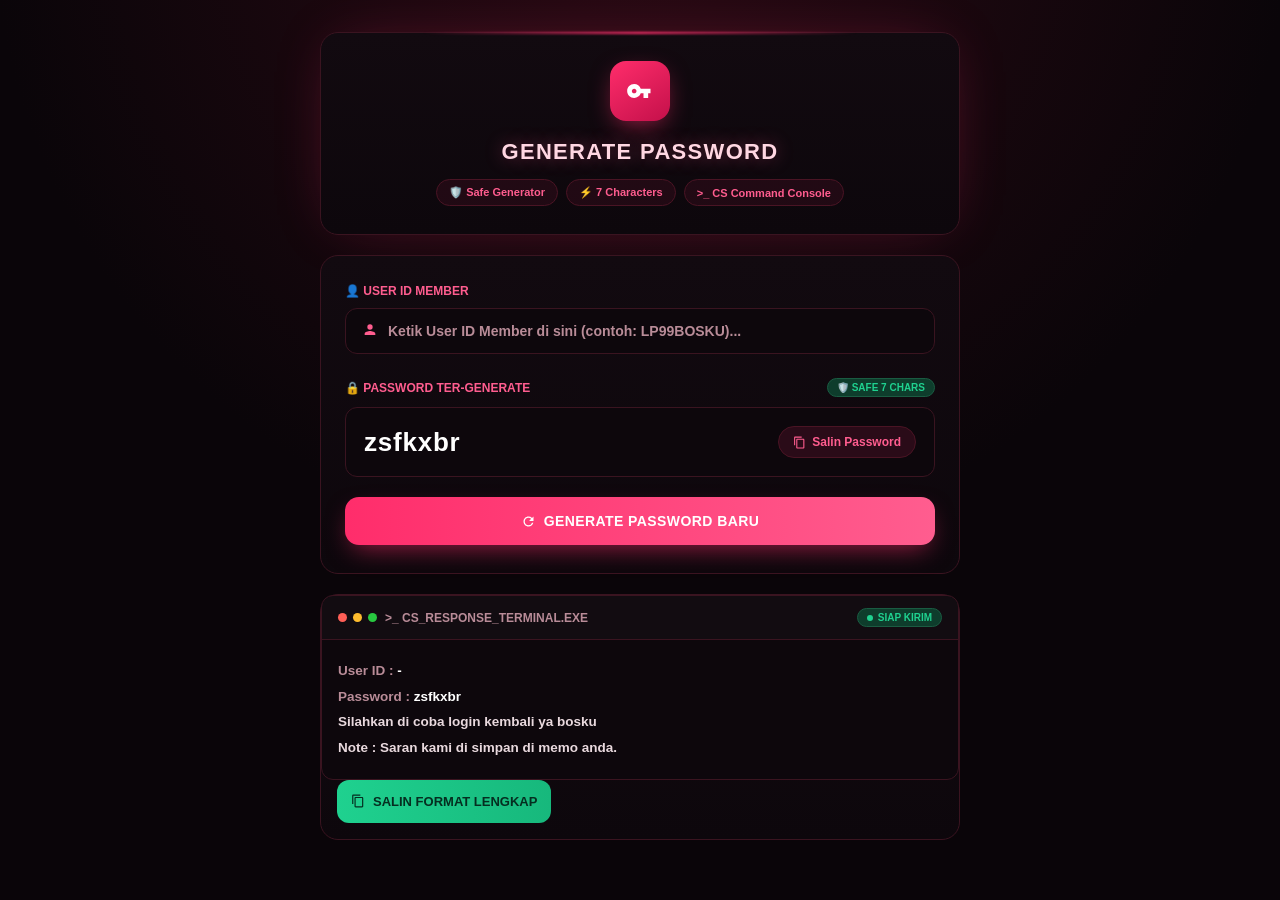
<file: generate-password.html>
<!DOCTYPE html>
<html lang="id">
<head>
<meta charset="UTF-8">
<meta name="viewport" content="width=device-width, initial-scale=1.0">
<title>Generate Password</title>
<style>
  :root{
    --bg:#0a0509;
    --panel:#120a10;
    --panel-2:#0d070c;
    --border:#3a1420;
    --pink:#ff2d6b;
    --pink-2:#ff5d8f;
    --pink-dim:#4a1424;
    --text:#f5e6ea;
    --text-dim:#b98c98;
    --green:#1fd18f;
    --green-dim:#0e3d2c;
    --mono:Arial, Helvetica, sans-serif;
  }
  *{box-sizing:border-box;margin:0;padding:0;}
  html{-webkit-text-size-adjust:100%;}
  body{
    background:radial-gradient(circle at 50% -10%, #2a0a14 0%, var(--bg) 55%);
    min-height:100vh;
    font-family:Arial, Helvetica, sans-serif;
    font-weight:700;
    color:var(--text);
    display:flex;
    justify-content:center;
    padding:32px 16px;
  }
  input, button{
    font-family:inherit;
    font-weight:700;
  }
  .wrap{width:100%;max-width:640px;display:flex;flex-direction:column;gap:20px;}

  .card{
    background:linear-gradient(180deg, var(--panel) 0%, var(--panel-2) 100%);
    border:1px solid var(--border);
    border-radius:18px;
    padding:28px 24px;
    position:relative;
  }
  .hero{
    text-align:center;
    box-shadow:0 0 60px -20px rgba(255,45,107,0.35);
  }
  .hero::before{
    content:"";
    position:absolute;
    top:-1px;left:16%;right:16%;
    height:2px;
    background:linear-gradient(90deg, transparent, var(--pink), transparent);
    filter:blur(1px);
  }
  .key-icon{
    width:60px;height:60px;
    margin:0 auto 18px;
    border-radius:16px;
    background:linear-gradient(145deg, var(--pink) 0%, #c4104a 100%);
    display:flex;align-items:center;justify-content:center;
    box-shadow:0 8px 24px -6px rgba(255,45,107,0.6);
  }
  .key-icon svg{width:28px;height:28px;fill:#fff;}
  .hero h1{
    font-size:22px;
    letter-spacing:0.06em;
    color:#ffd7e2;
    margin-bottom:14px;
    text-shadow:0 0 18px rgba(255,93,143,0.4);
  }
  .badges{display:flex;justify-content:center;gap:8px;flex-wrap:wrap;}
  .badge{
    font-size:11px;
    font-weight:800;
    padding:6px 12px;
    border-radius:999px;
    border:1px solid var(--pink-dim);
    background:rgba(255,45,107,0.08);
    color:var(--pink-2);
    display:flex;align-items:center;gap:5px;
    white-space:nowrap;
  }

  .section-label{
    font-size:12px;
    color:var(--pink-2);
    font-weight:600;
    display:flex;align-items:center;gap:6px;
    margin-bottom:10px;
  }
  .row-between{display:flex;justify-content:space-between;align-items:center;margin-bottom:10px;}

  .input-field{
    background:var(--panel-2);
    border:1px solid var(--border);
    border-radius:12px;
    padding:14px 16px;
    display:flex;align-items:center;gap:10px;
    margin-bottom:24px;
  }
  .input-field svg{width:16px;height:16px;fill:var(--pink-2);flex-shrink:0;}
  .input-field input{
    background:none;border:none;outline:none;
    color:var(--text);font-size:14px;width:100%;
    font-weight:700;
  }
  .input-field input::placeholder{color:var(--text-dim);font-weight:700;}

  .safe-tag{
    font-size:10px;
    font-weight:800;
    color:var(--green);
    background:var(--green-dim);
    border:1px solid #1a5c42;
    padding:3px 9px;
    border-radius:999px;
  }

  .pass-display{
    background:var(--panel-2);
    border:1px solid var(--border);
    border-radius:12px;
    padding:18px 18px;
    display:flex;justify-content:space-between;align-items:center;
    margin-bottom:20px;
    gap:12px;
  }
  .pass-display .value{
    font-family:var(--mono);
    font-size:26px;
    font-weight:800;
    letter-spacing:0.03em;
    color:#fff;
  }
  .btn-pill{
    font-size:12px;
    font-weight:700;
    padding:8px 14px;
    border-radius:999px;
    border:1px solid var(--pink-dim);
    background:rgba(255,45,107,0.12);
    color:var(--pink-2);
    cursor:pointer;
    display:flex;align-items:center;gap:6px;
    white-space:nowrap;
    transition:background .15s ease, transform .1s ease;
  }
  .btn-pill:hover{background:rgba(255,45,107,0.22);}
  .btn-pill:active{transform:scale(0.96);}
  .btn-pill svg{width:13px;height:13px;fill:currentColor;}

  .btn-generate{
    width:100%;
    padding:16px;
    border:none;
    border-radius:14px;
    background:linear-gradient(90deg, #ff2d6b 0%, #ff5d8f 100%);
    color:#fff;
    font-weight:700;
    font-size:14px;
    letter-spacing:0.03em;
    cursor:pointer;
    display:flex;align-items:center;justify-content:center;gap:8px;
    box-shadow:0 10px 26px -8px rgba(255,45,107,0.6);
    transition:transform .1s ease, box-shadow .15s ease;
  }
  .btn-generate:hover{box-shadow:0 12px 30px -6px rgba(255,45,107,0.75);}
  .btn-generate:active{transform:scale(0.985);}
  .btn-generate svg{width:15px;height:15px;fill:#fff;transition:transform .4s ease;}
  .btn-generate.spin svg{transform:rotate(360deg);}

  .terminal{
    background:var(--panel-2);
    border:1px solid var(--border);
    border-radius:12px;
    overflow:hidden;
  }
  .term-top{
    display:flex;justify-content:space-between;align-items:center;
    padding:12px 16px;
    border-bottom:1px solid var(--border);
    background:rgba(255,255,255,0.02);
  }
  .term-top .path{
    font-family:var(--mono);
    font-size:12px;
    color:var(--text-dim);
    display:flex;align-items:center;gap:8px;
  }
  .dots{display:flex;gap:6px;}
  .dot{width:9px;height:9px;border-radius:50%;}
  .dot.r{background:#ff5f57;}
  .dot.y{background:#febc2e;}
  .dot.g{background:#28c840;}
  .ready-tag{
    font-size:10px;
    font-weight:800;
    color:var(--green);
    background:var(--green-dim);
    border:1px solid #1a5c42;
    padding:3px 9px;
    border-radius:999px;
    display:flex;align-items:center;gap:5px;
  }
  .ready-dot{width:6px;height:6px;border-radius:50%;background:var(--green);}

  .term-body{
    padding:18px 16px;
    font-family:var(--mono);
    font-size:13.5px;
    font-weight:700;
    line-height:1.9;
    color:#e9d9de;
  }
  .term-body .k{color:var(--text-dim);}
  .term-body .v{color:#fff;}

  .btn-copy-full{
    margin:0 16px 16px;
    padding:14px;
    border:none;
    border-radius:12px;
    background:linear-gradient(90deg,#1fd18f,#17b87c);
    color:#052e20;
    font-weight:700;
    font-size:13px;
    cursor:pointer;
    display:flex;align-items:center;justify-content:center;gap:8px;
    transition:transform .1s ease;
  }
  .btn-copy-full:hover{filter:brightness(1.05);}
  .btn-copy-full:active{transform:scale(0.985);}
  .btn-copy-full svg{width:14px;height:14px;fill:#052e20;}

  .toast{
    position:fixed;
    bottom:24px;left:50%;
    transform:translateX(-50%) translateY(20px);
    background:#151015;
    border:1px solid var(--pink-dim);
    color:var(--text);
    padding:12px 20px;
    border-radius:10px;
    font-size:13px;
    opacity:0;
    transition:opacity .2s ease, transform .2s ease;
    pointer-events:none;
    z-index:50;
  }
  .toast.show{opacity:1;transform:translateX(-50%) translateY(0);}

  /* ===== MOBILE VERSION ===== */
  @media (max-width:480px){
    body{padding:18px 10px;}
    .wrap{gap:14px;}
    .card{padding:20px 16px;border-radius:14px;}

    .key-icon{width:50px;height:50px;border-radius:14px;margin-bottom:14px;}
    .key-icon svg{width:24px;height:24px;}
    .hero h1{font-size:17px;letter-spacing:0.04em;margin-bottom:12px;}
    .badges{gap:6px;}
    .badge{font-size:9.5px;padding:5px 9px;}

    .section-label{font-size:11px;}
    .input-field{padding:12px 14px;margin-bottom:18px;}
    .input-field input{font-size:13px;}

    .safe-tag{font-size:9px;padding:3px 8px;}

    .pass-display{
      flex-direction:column;
      align-items:stretch;
      gap:12px;
      padding:16px 14px;
      margin-bottom:16px;
    }
    .pass-display .value{font-size:24px;text-align:center;}
    .pass-display .btn-pill{justify-content:center;width:100%;padding:10px 14px;}

    .btn-generate{padding:14px;font-size:12.5px;gap:6px;}

    .term-top{padding:10px 12px;flex-wrap:wrap;gap:8px;}
    .term-top .path{font-size:10.5px;gap:6px;}
    .ready-tag{font-size:9px;padding:3px 8px;}
    .term-body{padding:14px 12px;font-size:12px;line-height:1.8;}
    .term-body > div{word-break:break-word;}

    .btn-copy-full{margin:0 12px 12px;padding:13px;font-size:12px;}

    .toast{
      left:16px;right:16px;
      transform:translateY(20px);
      text-align:center;
    }
    .toast.show{transform:translateY(0);}
  }

  @media (max-width:340px){
    .hero h1{font-size:15px;}
    .pass-display .value{font-size:20px;}
    .badges{flex-direction:column;align-items:center;}
  }
</style>
</head>
<body>

<div class="wrap">

  <div class="card hero">
    <div class="key-icon">
      <svg viewBox="0 0 24 24"><path d="M12.65 10C11.83 7.67 9.61 6 7 6c-3.31 0-6 2.69-6 6s2.69 6 6 6c2.61 0 4.83-1.67 5.65-4H15v4h4v-4h2v-4H12.65zM7 14c-1.1 0-2-.9-2-2s.9-2 2-2 2 .9 2 2-.9 2-2 2z"/></svg>
    </div>
    <h1>GENERATE PASSWORD</h1>
    <div class="badges">
      <span class="badge">🛡️ Safe Generator</span>
      <span class="badge">⚡ 7 Characters</span>
      <span class="badge">&gt;_ CS Command Console</span>
    </div>
  </div>

  <div class="card">
    <div class="section-label">👤 USER ID MEMBER</div>
    <div class="input-field">
      <svg viewBox="0 0 24 24"><path d="M12 12c2.7 0 8 1.34 8 4v2H4v-2c0-2.66 5.3-4 8-4zm0-2a4 4 0 1 0 0-8 4 4 0 0 0 0 8z"/></svg>
      <input id="userId" type="text" placeholder="Ketik User ID Member di sini (contoh: LP99BOSKU)...">
    </div>

    <div class="row-between">
      <div class="section-label" style="margin-bottom:0;">🔒 PASSWORD TER-GENERATE</div>
      <span class="safe-tag">🛡️ SAFE 7 CHARS</span>
    </div>
    <div class="pass-display">
      <span class="value" id="passValue">------</span>
      <button class="btn-pill" id="copyPassBtn">
        <svg viewBox="0 0 24 24"><path d="M16 1H4c-1.1 0-2 .9-2 2v14h2V3h12V1zm3 4H8c-1.1 0-2 .9-2 2v14c0 1.1.9 2 2 2h11c1.1 0 2-.9 2-2V7c0-1.1-.9-2-2-2zm0 16H8V7h11v14z"/></svg>
        Salin Password
      </button>
    </div>

    <button class="btn-generate" id="generateBtn">
      <svg viewBox="0 0 24 24"><path d="M17.65 6.35A7.958 7.958 0 0 0 12 4c-4.42 0-7.99 3.58-7.99 8s3.57 8 7.99 8c3.73 0 6.84-2.55 7.73-6h-2.08a5.99 5.99 0 0 1-5.65 4c-3.31 0-6-2.69-6-6s2.69-6 6-6c1.66 0 3.14.69 4.22 1.78L13 11h7V4l-2.35 2.35z"/></svg>
      GENERATE PASSWORD BARU
    </button>
  </div>

  <div class="card" style="padding:0;">
    <div class="terminal">
      <div class="term-top">
        <div class="path">
          <div class="dots">
            <span class="dot r"></span><span class="dot y"></span><span class="dot g"></span>
          </div>
          &gt;_ CS_RESPONSE_TERMINAL.EXE
        </div>
        <span class="ready-tag"><span class="ready-dot"></span> SIAP KIRIM</span>
      </div>
      <div class="term-body" id="termBody">
        <div><span class="k">User ID :</span> <span class="v" id="termUserId">-</span></div>
        <div><span class="k">Password :</span> <span class="v" id="termPass">------</span></div>
        <div>Silahkan di coba login kembali ya bosku</div>
        <div>Note : Saran kami di simpan di memo anda.</div>
      </div>
    </div>
    <button class="btn-copy-full" id="copyFullBtn">
      <svg viewBox="0 0 24 24"><path d="M16 1H4c-1.1 0-2 .9-2 2v14h2V3h12V1zm3 4H8c-1.1 0-2 .9-2 2v14c0 1.1.9 2 2 2h11c1.1 0 2-.9 2-2V7c0-1.1-.9-2-2-2zm0 16H8V7h11v14z"/></svg>
      SALIN FORMAT LENGKAP
    </button>
  </div>

</div>

<div class="toast" id="toast">Disalin ke clipboard</div>

<script>
  const chars = "abcdefghijklmnopqrstuvwxyz0123456789";
  function generatePassword(len = 7) {
    let out = "";
    for (let i = 0; i < len; i++) {
      out += chars[Math.floor(Math.random() * chars.length)];
    }
    return out;
  }

  const passValueEl = document.getElementById('passValue');
  const termPassEl = document.getElementById('termPass');
  const termUserIdEl = document.getElementById('termUserId');
  const userIdInput = document.getElementById('userId');
  const generateBtn = document.getElementById('generateBtn');
  const toast = document.getElementById('toast');

  let currentPassword = generatePassword();
  passValueEl.textContent = currentPassword;
  termPassEl.textContent = currentPassword;

  function showToast(msg) {
    toast.textContent = msg;
    toast.classList.add('show');
    setTimeout(() => toast.classList.remove('show'), 1600);
  }

  function updateTermUserId() {
    const val = userIdInput.value.trim();
    termUserIdEl.textContent = val ? val : "-";
  }
  userIdInput.addEventListener('input', updateTermUserId);

  generateBtn.addEventListener('click', () => {
    currentPassword = generatePassword();
    passValueEl.textContent = currentPassword;
    termPassEl.textContent = currentPassword;
    generateBtn.classList.add('spin');
    setTimeout(() => generateBtn.classList.remove('spin'), 400);
  });

  document.getElementById('copyPassBtn').addEventListener('click', async () => {
    try {
      await navigator.clipboard.writeText(currentPassword);
      showToast('Password disalin');
    } catch (e) {
      showToast('Gagal menyalin');
    }
  });

  document.getElementById('copyFullBtn').addEventListener('click', async () => {
    const uid = userIdInput.value.trim() || "-";
    const text = `User ID : ${uid}\nPassword : ${currentPassword}\nSilahkan di coba login kembali ya bosku\nNote : Saran kami di simpan di memo anda.`;
    try {
      await navigator.clipboard.writeText(text);
      showToast('Format lengkap disalin');
    } catch (e) {
      showToast('Gagal menyalin');
    }
  });
</script>

</body>
</html>
</file>
